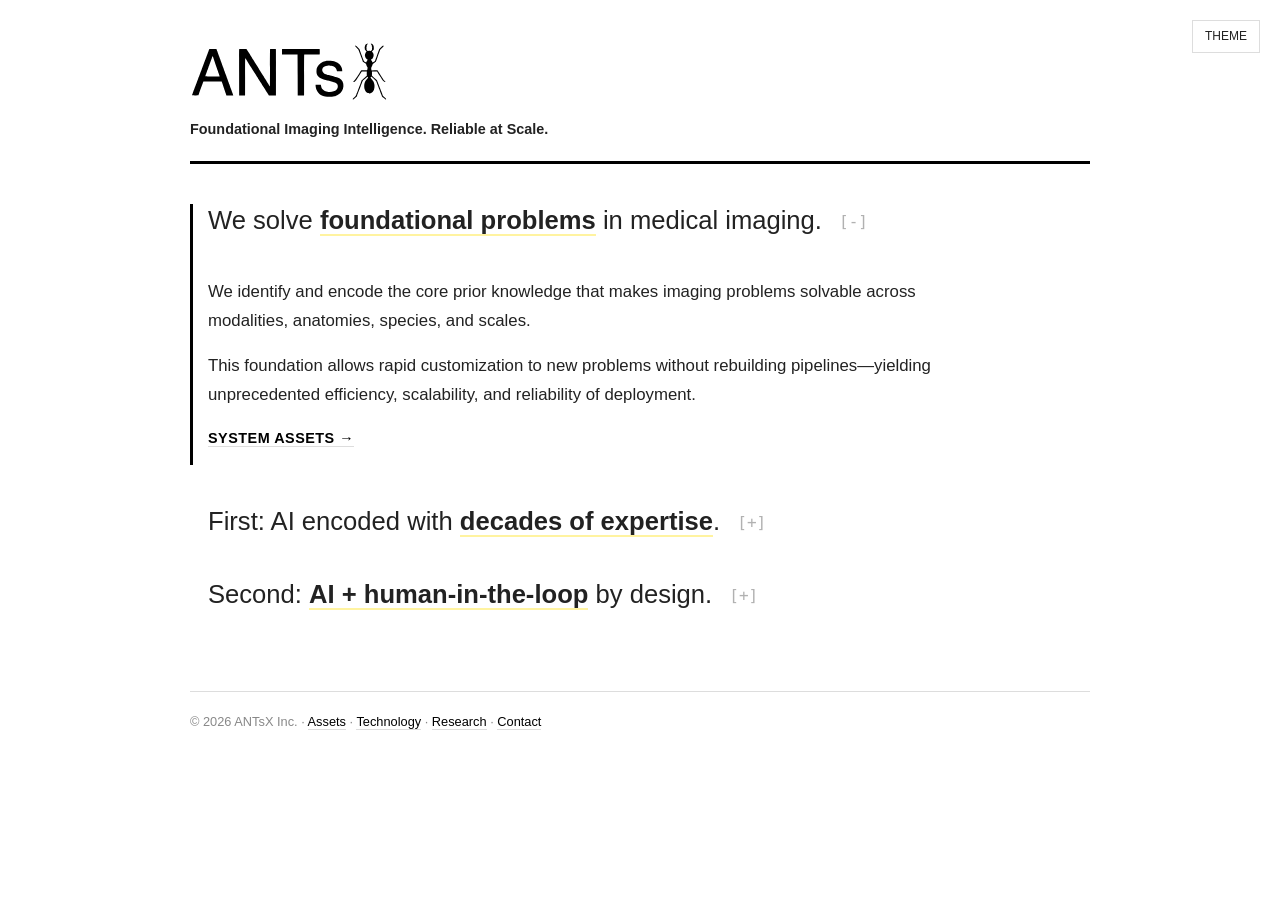
<file: index.html>
<!DOCTYPE html>
<html lang="en">
<head>
  <meta charset="UTF-8">
  <title>ANTsX Inc. | Principled Imaging Intelligence</title>
  <link rel="stylesheet" href="css/style.css">
</head>

<body>

<script>
  if (localStorage.getItem("theme") === "dark") {
    document.body.classList.add("dark");
  }
</script>

<div class="toggle" id="theme-toggle">
  theme
</div>

<header>
  <div class="logo-container">
    <img id="logo-img" alt="ANTsX Inc." />
  </div>
  <p><strong>Foundational Imaging Intelligence. Reliable at Scale.</strong></p>
</header>

<main class="manifesto-container">

  <!-- 1. THE PROBLEM -->
  <div class="thought-block active">
    <div class="sentence-trigger">
      We solve <strong>foundational problems</strong> in medical imaging.
      <span class="toggle-icon">[-]</span>
    </div>
    <div class="expansion-content">
      <p>
        We identify and encode the core prior knowledge that makes imaging problems solvable across modalities, anatomies, species, and scales.
      </p>
      <p>
        This foundation allows rapid customization to new problems without rebuilding pipelines—yielding unprecedented efficiency, scalability, and reliability of deployment.
      </p>
      <p class="deep-link">
        <a href="about.html">System Assets &rarr;</a>
      </p>
    </div>
  </div>

  <!-- 2. FIRST STEP -->
  <div class="thought-block">
    <div class="sentence-trigger">
      First: AI encoded with <strong>decades of expertise</strong>.
      <span class="toggle-icon">[+]</span>
    </div>
    <div class="expansion-content">
      <p>
        Our systems are not trained in isolation. They are constructed using a proprietary AI-powered development environment that encodes decades of domain expertise in quantitative biomedical imaging.
      </p>
      <p>
        This allows us to derive meaningful, stable quantitative metrics from 2D, 3D, and 4D imaging data with minimal manual re-engineering.
      </p>
      <p class="deep-link">
        <a href="long.html#foundation">How the system is built &rarr;</a>
      </p>
    </div>
  </div>

  <!-- 3. SECOND STEP -->
  <div class="thought-block">
    <div class="sentence-trigger">
      Second: <strong>AI + human-in-the-loop</strong> by design.
      <span class="toggle-icon">[+]</span>
    </div>
    <div class="expansion-content">
      <p>
        We maintain custom ground-truth data that generalizes across imaging modalities and species. This data powers an AI + human-in-the-loop engineering process that combines automation with expert validation.
      </p>
      <p>
        The result is a system that scales without sacrificing interpretability, provenance, or trust.
      </p>
      <p class="deep-link">
        <a href="long.html#qa">Quality & Validation &rarr;</a>
      </p>
    </div>
  </div>

</main>

<footer>
  © 2026 ANTsX Inc. ·
  <a href="about.html">Assets</a> ·
  <a href="long.html">Technology</a> ·
  <a href="publications.html">Research</a> ·
  <a href="contact.html">Contact</a>
</footer>

<script src="js/branding.js"></script>

<script>
document.addEventListener("DOMContentLoaded", () => {
  const themeBtn = document.getElementById("theme-toggle");

  applyANTsXBranding();

  if (themeBtn) {
    themeBtn.addEventListener("click", () => {
      document.body.classList.toggle("dark");
      const isDark = document.body.classList.contains("dark");
      localStorage.setItem("theme", isDark ? "dark" : "light");
      applyANTsXBranding();
    });
  }

  const blocks = document.querySelectorAll(".thought-block");
  blocks.forEach(block => {
    block.addEventListener("click", function(e) {
      if (e.target.tagName === "A") return;
      this.classList.toggle("active");
      const icon = this.querySelector(".toggle-icon");
      icon.innerText = this.classList.contains("active") ? "[-]" : "[+]";
    });
  });
});
</script>

</body>
</html>
</file>
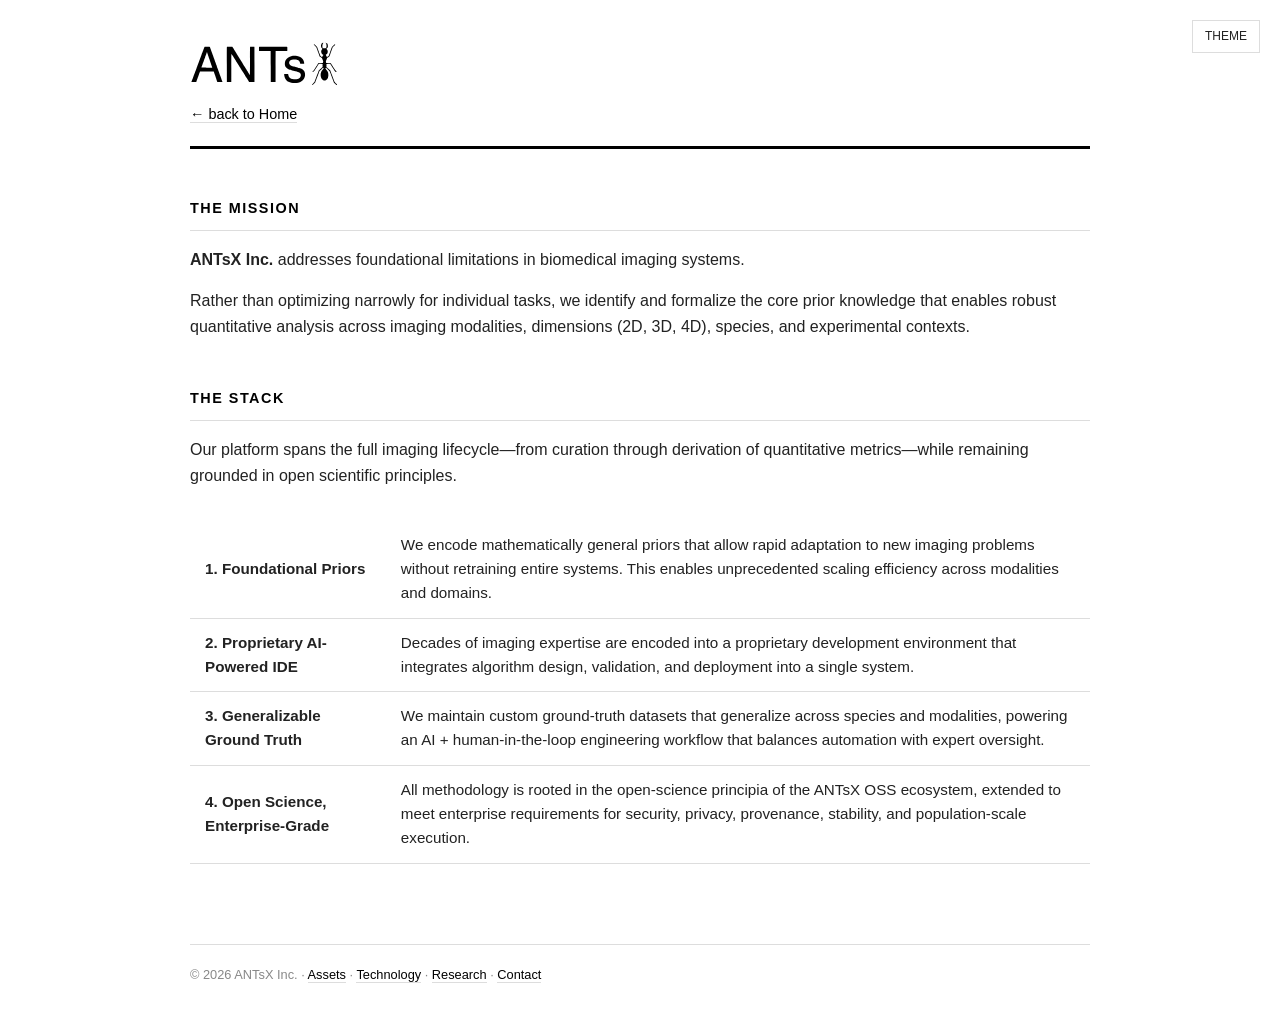
<file: about.html>
<!DOCTYPE html>
<html lang="en">
<head>
  <meta charset="UTF-8">
  <title>ANTsX | Assets</title>
  <link rel="stylesheet" href="css/style.css">
</head>

<body>

<script>
  if (localStorage.getItem("theme") === "dark") {
    document.body.classList.add("dark");
  }
</script>

<div class="toggle" id="theme-toggle">
  theme
</div>

<header>
  <div class="logo-container" style="width: 150px;">
    <img id="logo-img" alt="ANTsX Inc." />
  </div>
  <p><a href="index.html">← back to Home</a></p>
</header>

<section>
  <h2>The Mission</h2>
  <p>
    <strong>ANTsX Inc.</strong> addresses foundational limitations in biomedical imaging systems.
  </p>
  <p>
    Rather than optimizing narrowly for individual tasks, we identify and formalize the core prior knowledge that enables robust quantitative analysis across imaging modalities, dimensions (2D, 3D, 4D), species, and experimental contexts.
  </p>
</section>

<section id="moat">
  <h2>The Stack</h2>
  <p>
    Our platform spans the full imaging lifecycle—from curation through derivation of quantitative metrics—while remaining grounded in open scientific principles.
  </p>

  <table class="comparison-table">
    <tbody>
      <tr>
        <td><strong>1. Foundational Priors</strong></td>
        <td>
          We encode mathematically general priors that allow rapid adaptation to new imaging problems without retraining entire systems. This enables unprecedented scaling efficiency across modalities and domains.
        </td>
      </tr>
      <tr>
        <td><strong>2. Proprietary AI-Powered IDE</strong></td>
        <td>
          Decades of imaging expertise are encoded into a proprietary development environment that integrates algorithm design, validation, and deployment into a single system.
        </td>
      </tr>
      <tr>
        <td><strong>3. Generalizable Ground Truth</strong></td>
        <td>
          We maintain custom ground-truth datasets that generalize across species and modalities, powering an AI + human-in-the-loop engineering workflow that balances automation with expert oversight.
        </td>
      </tr>
      <tr>
        <td><strong>4. Open Science, Enterprise-Grade</strong></td>
        <td>
          All methodology is rooted in the open-science principia of the ANTsX OSS ecosystem, extended to meet enterprise requirements for security, privacy, provenance, stability, and population-scale execution.
        </td>
      </tr>
    </tbody>
  </table>
</section>

<footer>
  © 2026 ANTsX Inc. ·
  <a href="about.html">Assets</a> ·
  <a href="long.html">Technology</a> ·
  <a href="publications.html">Research</a> ·
  <a href="contact.html">Contact</a>
</footer>

<script src="js/branding.js"></script>

<script>
document.addEventListener("DOMContentLoaded", () => {
  const themeBtn = document.getElementById("theme-toggle");

  applyANTsXBranding();

  if (themeBtn) {
    themeBtn.addEventListener("click", () => {
      document.body.classList.toggle("dark");
      const isDark = document.body.classList.contains("dark");
      localStorage.setItem("theme", isDark ? "dark" : "light");
      applyANTsXBranding();
    });
  }
});
</script>

</body>
</html>
</file>
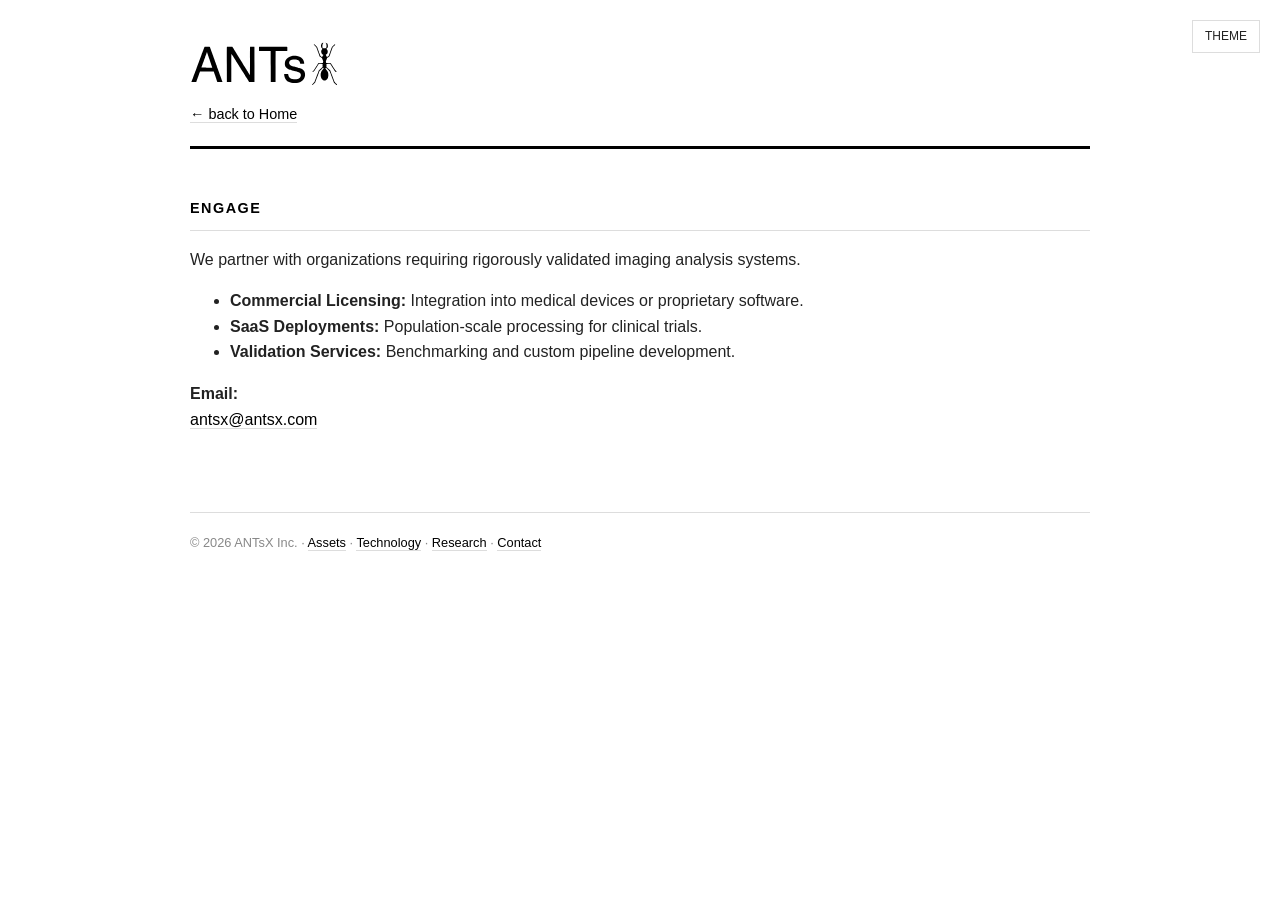
<file: contact.html>
<!DOCTYPE html>
<html lang="en">
<head>
  <meta charset="UTF-8">
  <title>ANTsX | Contact</title>
  <link rel="stylesheet" href="css/style.css">
</head>

<body>

<script>
  if (localStorage.getItem("theme") === "dark") {
    document.body.classList.add("dark");
  }
</script>

<div class="toggle" id="theme-toggle">
  theme
</div>

<header>
  <div class="logo-container" style="width: 150px;">
    <img id="logo-img" alt="ANTsX Inc." />
  </div>
  <p><a href="index.html">← back to Home</a></p>
</header>

<section>
  <h2>Engage</h2>

  <p>
    We partner with organizations requiring rigorously validated imaging analysis systems.
  </p>
  
  <ul>
   <li><strong>Commercial Licensing:</strong> Integration into medical devices or proprietary software.</li>
   <li><strong>SaaS Deployments:</strong> Population-scale processing for clinical trials.</li>
   <li><strong>Validation Services:</strong> Benchmarking and custom pipeline development.</li>
  </ul>

  <p>
    <strong>Email:</strong><br>
    <a href="mailto:antsx@antsx.com">antsx@antsx.com</a>
  </p>
</section>

<footer>
  © 2026 ANTsX Inc. ·
  <a href="about.html">Assets</a> ·
  <a href="long.html">Technology</a> ·
  <a href="publications.html">Research</a> ·
  <a href="contact.html">Contact</a>
</footer>

<!-- Import Central Branding Logic -->
<script src="js/branding.js"></script>

<script>
  document.addEventListener("DOMContentLoaded", () => {
  const themeBtn = document.getElementById("theme-toggle");

  applyANTsXBranding();

  if (themeBtn) {
   themeBtn.addEventListener("click", () => {
   document.body.classList.toggle("dark");
   const isDark = document.body.classList.contains("dark");
   localStorage.setItem("theme", isDark ? "dark" : "light");
   applyANTsXBranding();
   });
  }
  });
</script>

</body>
</html>
</file>
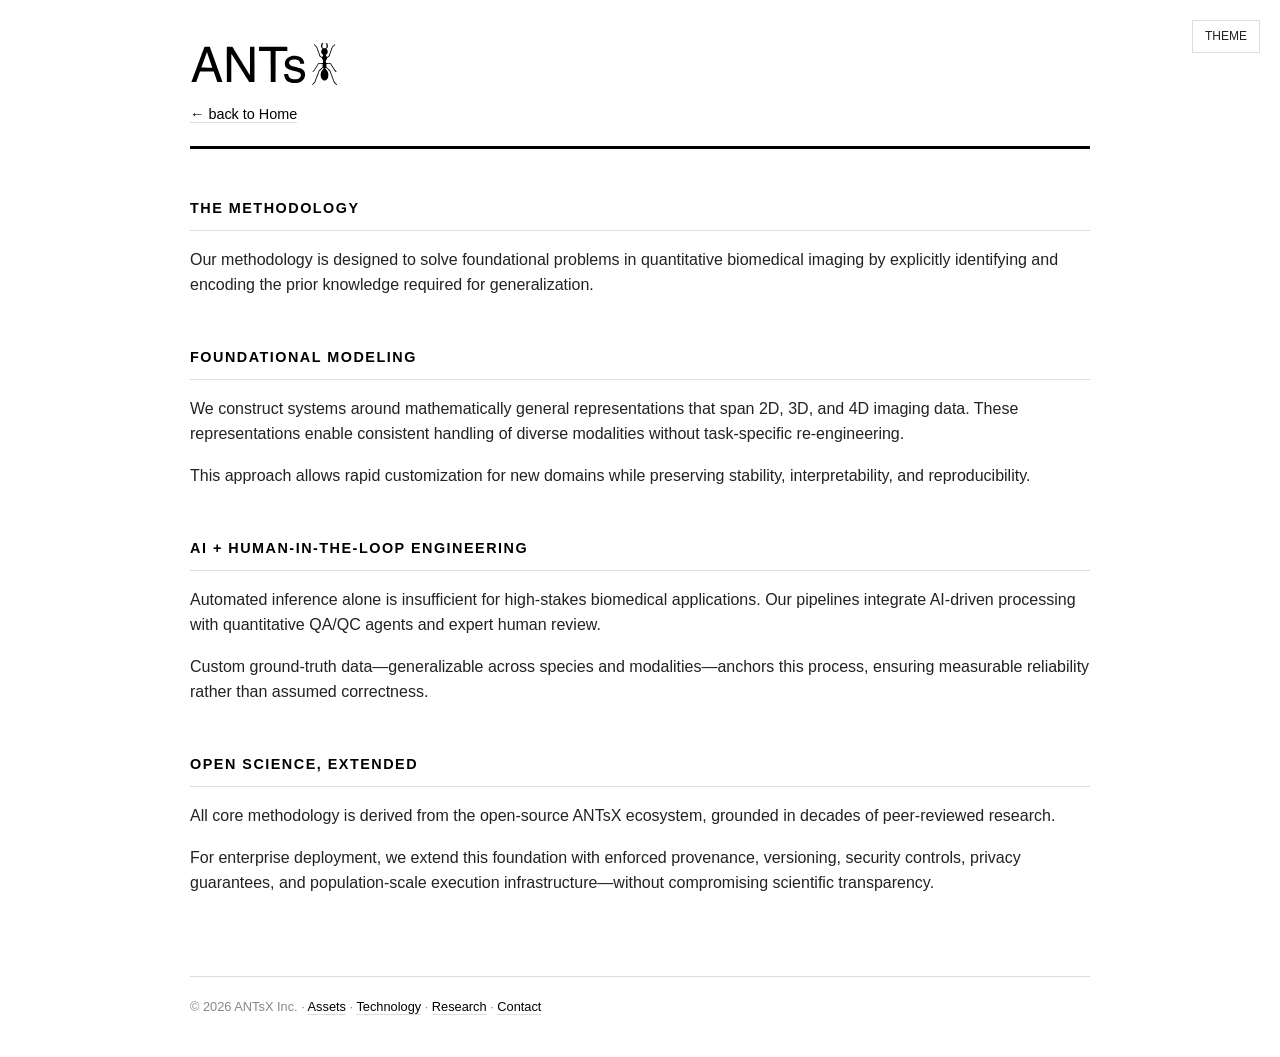
<file: long.html>
<!DOCTYPE html>
<html lang="en">
<head>
  <meta charset="UTF-8">
  <title>ANTsX | Technology</title>
  <link rel="stylesheet" href="css/style.css">
</head>

<body>

<script>
  if (localStorage.getItem("theme") === "dark") {
    document.body.classList.add("dark");
  }
</script>

<div class="toggle" id="theme-toggle">
  theme
</div>

<header>
  <div class="logo-container" style="width: 150px;">
    <img id="logo-img" alt="ANTsX Inc." />
  </div>
  <p><a href="index.html">← back to Home</a></p>
</header>

<section>
  <h2>The Methodology</h2>
  <p>
    Our methodology is designed to solve foundational problems in quantitative biomedical imaging by explicitly identifying and encoding the prior knowledge required for generalization.
  </p>
</section>

<section id="foundation">
  <h2>Foundational Modeling</h2>
  <p>
    We construct systems around mathematically general representations that span 2D, 3D, and 4D imaging data. These representations enable consistent handling of diverse modalities without task-specific re-engineering.
  </p>
  <p>
    This approach allows rapid customization for new domains while preserving stability, interpretability, and reproducibility.
  </p>
</section>

<section id="qa">
  <h2>AI + Human-in-the-Loop Engineering</h2>
  <p>
    Automated inference alone is insufficient for high-stakes biomedical applications. Our pipelines integrate AI-driven processing with quantitative QA/QC agents and expert human review.
  </p>
  <p>
    Custom ground-truth data—generalizable across species and modalities—anchors this process, ensuring measurable reliability rather than assumed correctness.
  </p>
</section>

<section id="oss">
  <h2>Open Science, Extended</h2>
  <p>
    All core methodology is derived from the open-source ANTsX ecosystem, grounded in decades of peer-reviewed research.
  </p>
  <p>
    For enterprise deployment, we extend this foundation with enforced provenance, versioning, security controls, privacy guarantees, and population-scale execution infrastructure—without compromising scientific transparency.
  </p>
</section>

<footer>
  © 2026 ANTsX Inc. ·
  <a href="about.html">Assets</a> ·
  <a href="long.html">Technology</a> ·
  <a href="publications.html">Research</a> ·
  <a href="contact.html">Contact</a>
</footer>

<script src="js/branding.js"></script>

<script>
document.addEventListener("DOMContentLoaded", () => {
  const themeBtn = document.getElementById("theme-toggle");

  applyANTsXBranding();

  if (themeBtn) {
    themeBtn.addEventListener("click", () => {
      document.body.classList.toggle("dark");
      const isDark = document.body.classList.contains("dark");
      localStorage.setItem("theme", isDark ? "dark" : "light");
      applyANTsXBranding();
    });
  }
});
</script>

</body>
</html>
</file>
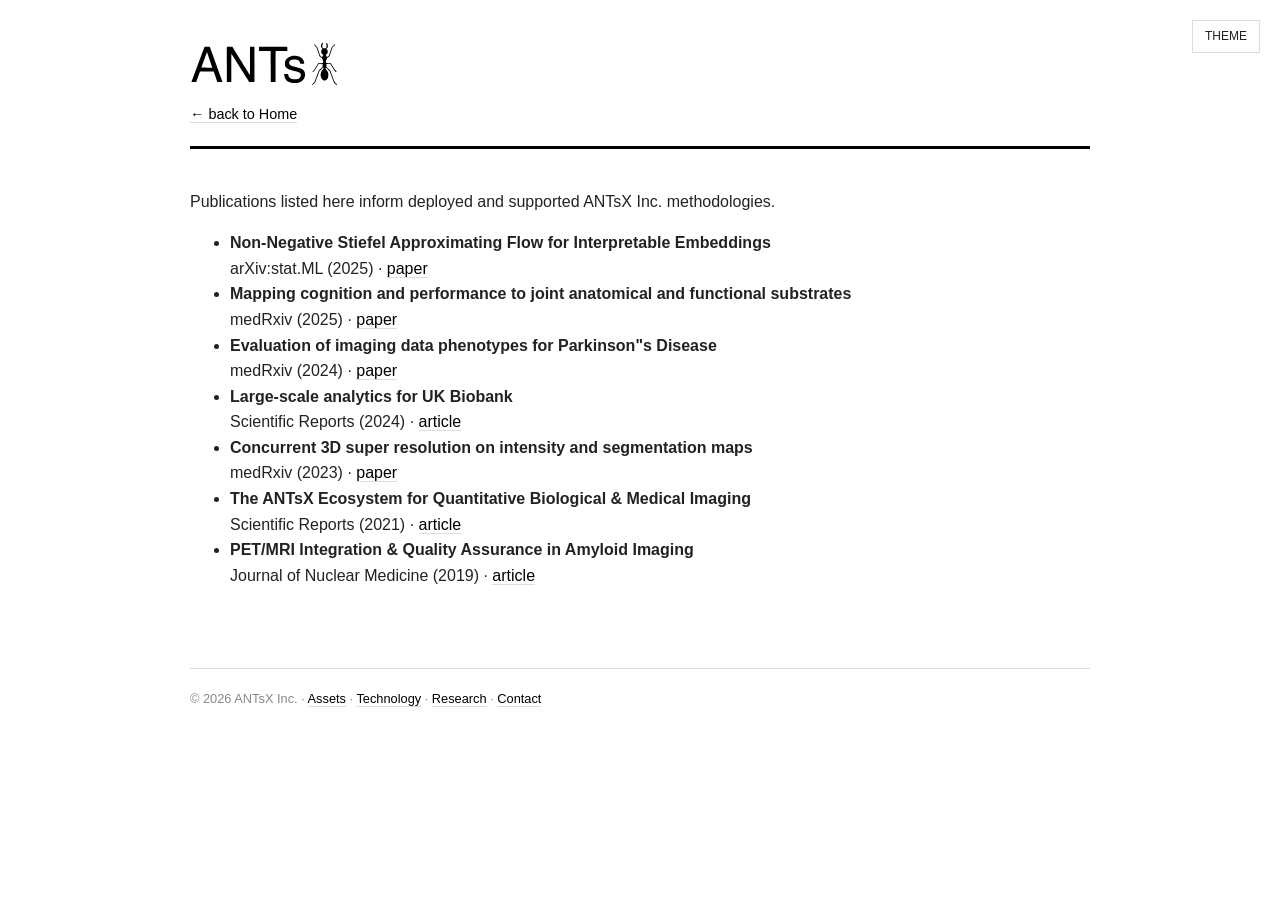
<file: publications.html>
<!DOCTYPE html>
<html lang="en">
<head>
  <meta charset="UTF-8">
  <title>ANTsX | Publications</title>
  <link rel="stylesheet" href="css/style.css">
  <style>
  li:target {
   background-color: var(--link-bg);
   border-left: 4px solid var(--heading);
   padding-left: 15px;
   margin-left: -19px;
   transition: background-color 0.5s ease;
  }
  </style>
</head>

<body>

<script>
  if (localStorage.getItem("theme") === "dark") {
    document.body.classList.add("dark");
  }
</script>

<div class="toggle" id="theme-toggle">
  theme
</div>

<header>
  <div class="logo-container" style="width: 150px;">
    <img id="logo-img" alt="ANTsX Inc." />
  </div>
  <p><a href="index.html">← back to Home</a></p>
</header>

<section>
<p>Publications listed here inform deployed and supported ANTsX Inc. methodologies.</p>

<ul>
  <!-- 2025 -->
  <li id="nsaflow">
  <strong>Non-Negative Stiefel Approximating Flow for Interpretable Embeddings</strong><br>
  arXiv:stat.ML (2025) ·
  <a href="https://arxiv.org/abs/2511.06425">paper</a>
  </li>

  <li id="cognition">
  <strong>Mapping cognition and performance to joint anatomical and functional substrates</strong><br>
  medRxiv (2025) ·
  <a href="https://www.medrxiv.org/content/10.1101/2025.09.27.25336706v1">paper</a>
  </li>

  <!-- 2024 -->
  <li id="clinical">
  <strong>Evaluation of imaging data phenotypes for Parkinson"s Disease</strong><br>
  medRxiv (2024) ·
  <a href="https://www.medrxiv.org/content/10.1101/2024.09.23.24313179v1">paper</a>
  </li>

  <li id="scale">
  <strong>Large-scale analytics for UK Biobank</strong><br>
  Scientific Reports (2024) ·
  <a href="https://www.nature.com/articles/s41598-024-59440-6">article</a>
  </li>

  <!-- 2023 -->
  <li id="sr">
  <strong>Concurrent 3D super resolution on intensity and segmentation maps</strong><br>
  medRxiv (2023) ·
  <a href="https://www.medrxiv.org/content/10.1101/2023.02.02.23285376v1">paper</a>
  </li>

  <!-- 2021 -->
  <li id="ecosystem">
  <strong>The ANTsX Ecosystem for Quantitative Biological &amp; Medical Imaging</strong><br>
  Scientific Reports (2021) ·
  <a href="https://www.nature.com/articles/s41598-021-87564-6">article</a>
  </li>

  <!-- 2019 -->
  <li id="qa">
  <strong>PET/MRI Integration &amp; Quality Assurance in Amyloid Imaging</strong><br>
  Journal of Nuclear Medicine (2019) ·
  <a href="https://jnm.snmjournals.org/content/60/1/100">article</a>
  </li>
</ul>

</section>

<footer>
  © 2026 ANTsX Inc. ·
  <a href="about.html">Assets</a> ·
  <a href="long.html">Technology</a> ·
  <a href="publications.html">Research</a> ·
  <a href="contact.html">Contact</a>
</footer>

<!-- Import Central Branding Logic -->
<script src="js/branding.js"></script>

<script>
  document.addEventListener("DOMContentLoaded", () => {
  const themeBtn = document.getElementById("theme-toggle");

  applyANTsXBranding();

  if (themeBtn) {
   themeBtn.addEventListener("click", () => {
   document.body.classList.toggle("dark");
   const isDark = document.body.classList.contains("dark");
   localStorage.setItem("theme", isDark ? "dark" : "light");
   applyANTsXBranding();
   });
  }
  });
</script>

</body>
</html>
</file>
<file: css/style.css>
/* ---------- Theme Variables ---------- */

:root {
  --bg: #ffffff;
  --text: #222;
  --heading: #000;
  --link-bg: #fff3a0; /* warm yellow highlight */
  --link-text: #000; /* ink on yellow */
  --border: #ddd;
  --dim-text: #666; /* For non-highlighted trigger text */
}

body.dark {
  --bg: #0b0b0b;
  --text: #e6e6e6;
  --heading: #ffffff;
  --link-bg: #4a2875; /* deep purple highlight */
  --link-text: #fff; 
  --border: #333;
  --dim-text: #aaa;
}

/* ---------- Base Layout ---------- */

body {
  font-family: "Helvetica Neue", Helvetica, Arial, sans-serif;
  background: var(--bg);
  color: var(--text);
  max-width: 900px;
  margin: 0 auto;
  padding: 40px 20px;
  line-height: 1.6;
  transition: background 0.3s, color 0.3s;
}

h1, h2, h3 {
  color: var(--heading);
}

h2 {
  text-transform: uppercase;
  font-size: 0.9rem;
  letter-spacing: 1.5px;
  border-bottom: 1px solid var(--border);
  padding-bottom: 10px;
  margin-top: 3rem;
}

/* ---------- Header & Logo ---------- */

header {
  border-bottom: 3px solid var(--heading);
  padding-bottom: 20px;
  margin-bottom: 40px;
  display: flex;
  flex-direction: column;
  align-items: flex-start;
}

.logo-container {
  width: 200px;
  margin-bottom: 1rem;
}

.logo-container img {
  width: 100%;
  height: auto;
  display: block;
}

header p {
  margin: 0;
  font-size: 0.9rem;
  color: var(--text);
}

footer {
  border-top: 1px solid var(--border);
  margin-top: 80px;
  padding-top: 20px;
  font-size: 0.8rem;
  color: #888;
}

/* ---------- Links ---------- */

a {
  color: var(--heading);
  text-decoration: none;
  border-bottom: 1px solid var(--border);
  transition: background 0.2s;
}

a:hover {
  background: var(--link-bg);
  color: var(--link-text);
  border-bottom: none;
}

/* ---------- Utility ---------- */

.toggle {
  position: fixed;
  top: 20px;
  right: 20px;
  font-size: 0.75rem;
  text-transform: uppercase;
  cursor: pointer;
  border: 1px solid var(--border);
  padding: 6px 12px;
  background: var(--bg);
  color: var(--text);
  z-index: 100;
}

/* ---------- Interactive Manifesto (Index Page) ---------- */

.manifesto-container {
  max-width: 800px;
  margin-top: 40px;
}

.thought-block {
  margin-bottom: 2.5rem;
  border-left: 3px solid transparent;
  padding-left: 15px;
  transition: border-left-color 0.3s;
}

.thought-block:hover {
  border-left-color: var(--border);
}

.thought-block.active {
  border-left-color: var(--heading);
}

.sentence-trigger {
  font-size: 1.6rem;
  font-weight: 300; 
  cursor: pointer;
  line-height: 1.3;
  color: var(--text);
}

.sentence-trigger strong {
  font-weight: 600;
  border-bottom: 2px solid var(--link-bg);
}

.toggle-icon {
  font-size: 1rem;
  color: var(--dim-text);
  margin-left: 10px;
  vertical-align: middle;
  opacity: 0.5;
  font-family: monospace;
}

.expansion-content {
  max-height: 0;
  overflow: hidden;
  opacity: 0;
  transition: all 0.4s ease;
  font-size: 1.05rem;
  color: var(--text);
  line-height: 1.7;
}

.thought-block.active .expansion-content {
  max-height: 600px; 
  opacity: 1;
  margin-top: 1.5rem;
}

.deep-link {
  margin-top: 1rem;
  font-size: 0.9rem;
  font-weight: bold;
  text-transform: uppercase;
  letter-spacing: 0.5px;
}

/* ---------- Comparison Table (About Page) ---------- */

.comparison-table {
  width: 100%;
  border-collapse: collapse;
  margin: 2rem 0;
  font-size: 0.95rem;
}

.comparison-table th, .comparison-table td {
  border-bottom: 1px solid var(--border);
  padding: 12px 15px;
  text-align: left;
}

.comparison-table th {
  text-transform: uppercase;
  font-size: 0.75rem;
  color: var(--dim-text);
}
</file>
